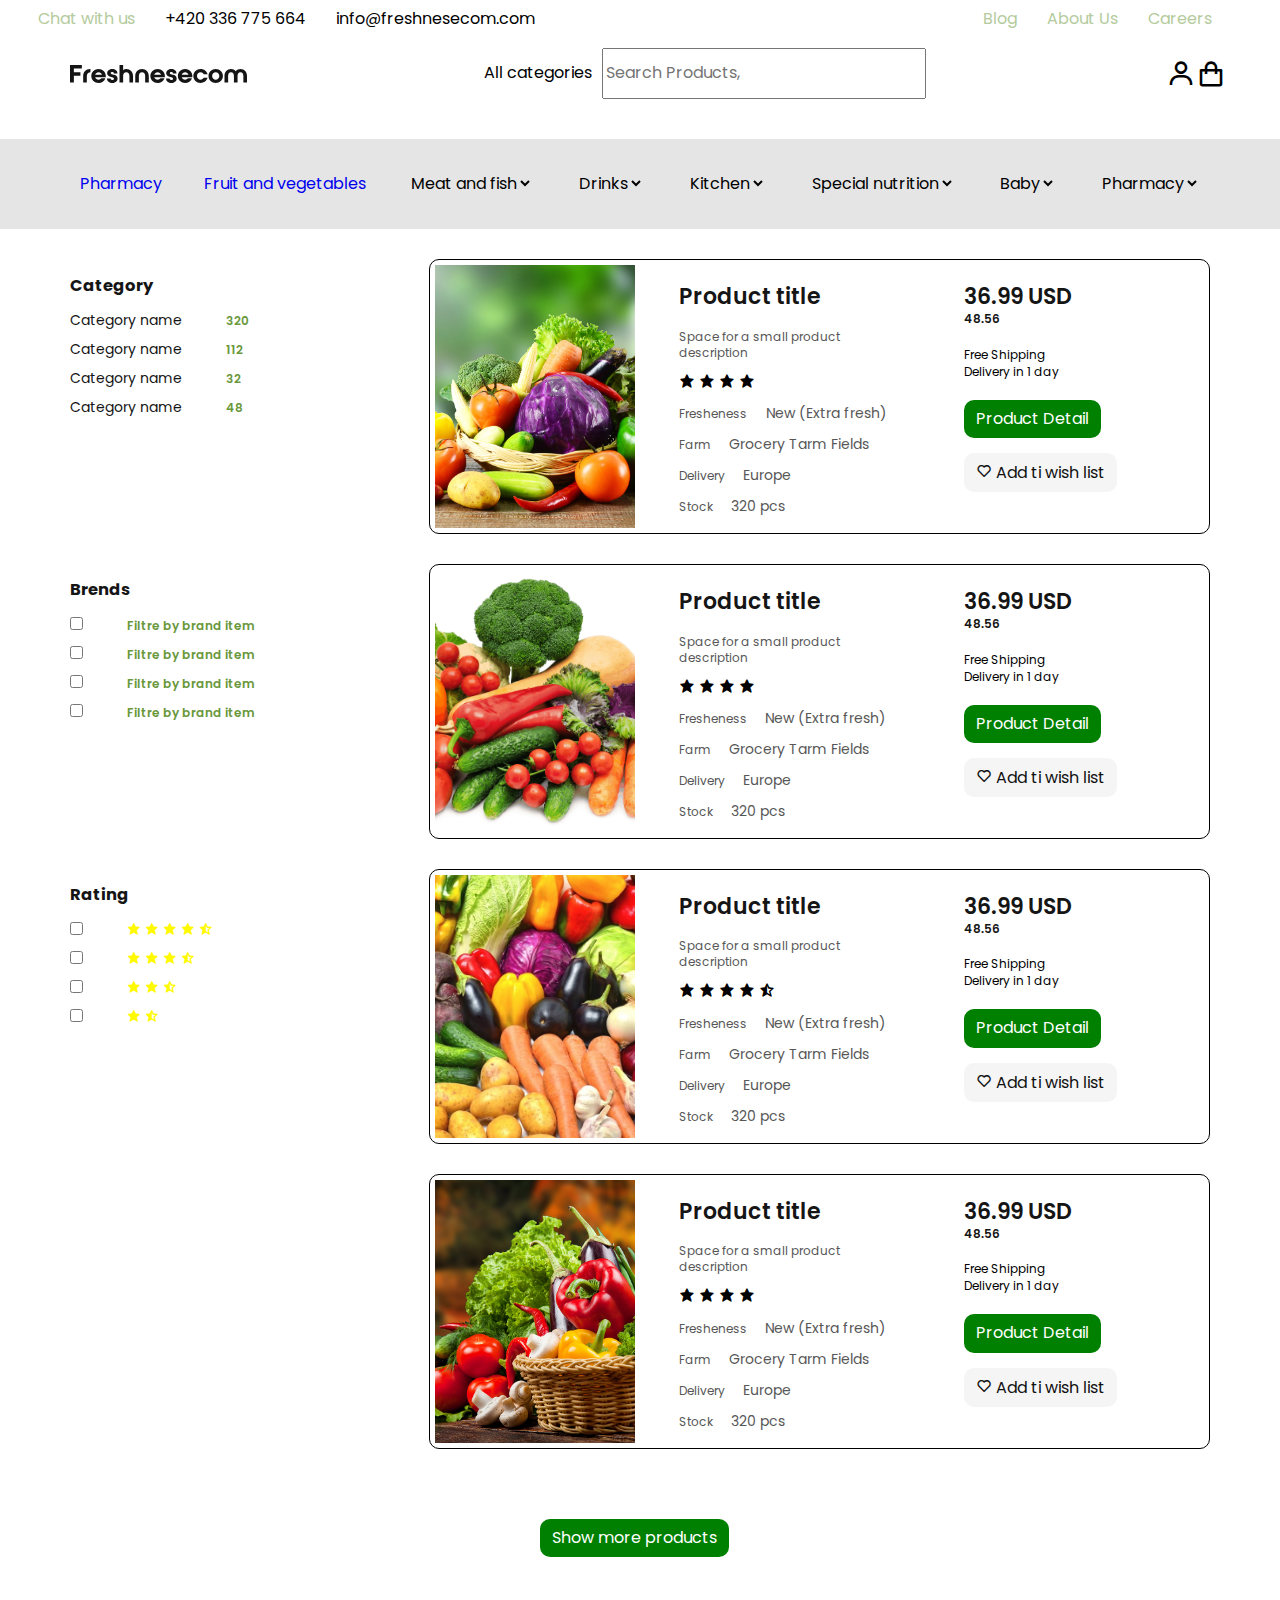
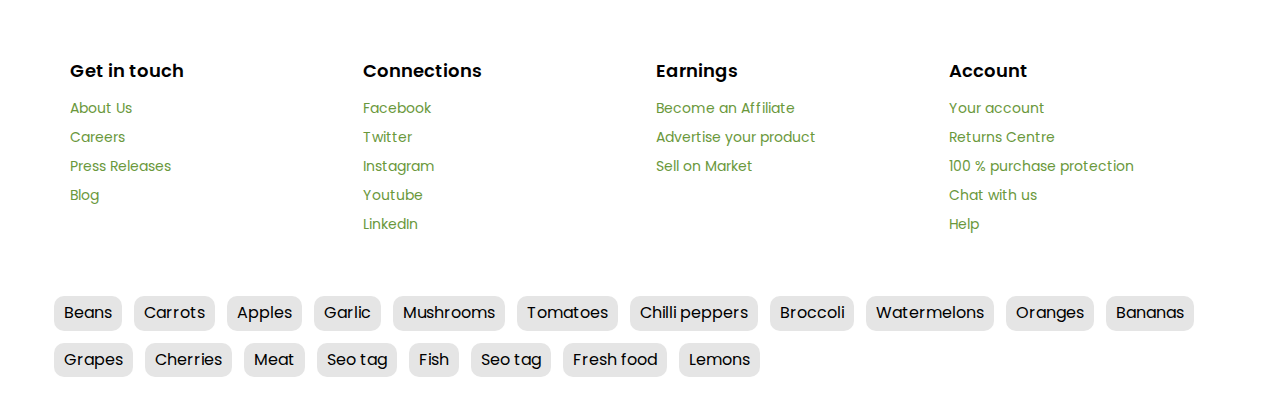
<file: catigories.html>
<!DOCTYPE html>
<html lang="en">

<head>
  <meta charset="UTF-8">
  <meta http-equiv="X-UA-Compatible" content="IE=edge">
  <meta name="viewport" content="width=device-width, initial-scale=1.0">
  <title>Lesson</title>
  <link href='https://unpkg.com/boxicons@2.0.9/css/boxicons.min.css' rel='stylesheet'>
  <link rel="preconnect" href="https://fonts.googleapis.com">
  <link rel="preconnect" href="https://fonts.gstatic.com" crossorigin>
  <link href="https://fonts.googleapis.com/css2?family=Poppins:wght@300;400;500;600;700;800&display=swap"
    rel="stylesheet">
  <link rel="stylesheet" href="css/flexboxgrid.min.css">
  <link rel="stylesheet" href="css/main.min.css">
</head>

<body>

  <section id="header-top">
    <div class="container">
      <div class="inner row between-xs">
        <ul class="header-top__list row">
          <li class="header-top__item"><a class="header-top__link" href="#">Chat with us</a></li>
          <li class="header-top__item"><a class="header-top__use" href="tel">+420 336 775 664</a></li>
          <li class="header-top__item"><a class="header-top__use" href="#">info@freshnesecom.com</a></li>
        </ul>

        <ul class="header-top__list second row">
          <li class="header-top__item"><a class="header-top__link" href="#">Blog</a></li>
          <li class="header-top__item"><a class="header-top__link" href="tel">About Us</a></li>
          <li class="header-top__item"><a class="header-top__link" href="#">Careers</a></li>
        </ul>
      </div>
    </div>
  </section>

  <header>
    <div class="container">
      <div class="wrapper">
        <img src="img/Freshnesecom.svg" alt="logo">
        <form class="search-form row" action="https://echo.htmlacademy.ru/" method="post">
          <p class="middle-sect__category">All categories</p>
          <input class="middle-sect__input" type="search" name="search" id="search" placeholder="Search Products,"
            aria-label="search" required>
        </form>
        <div class="icons row">
          <i class='bx bx-search'></i>
          <i class='bx bx-user'></i>
          <i class='bx bx-shopping-bag'></i>
        </div>
      </div>
    </div>
  </header>

  <section id="header__botom">
    <div class="container">
      <div class="big">
        <ul class="bottom__list">
          <li class="bottom__item">
           
              <p class="menu__item"><a href="fruit.html">Pharmacy</a></p>
         </li>
          <li class="bottom__item">
            <div class="penal-div">
              <ul class="penal__list">
                <li class="penal__item">aaaa</li>
                <li class="penal__item">aaaa</li>
                <li class="penal__item">aaaa</li>
                <li class="penal__item">aaaa</li>
              </ul>
            </div>

            <p value="menu__item"><a href="catigories.html">Fruit and vegetables</a></p>
          </li>
          <li class="bottom__item">
            <select class="select__menu" name="menu" id="">
              <option value="menu__item">Meat and fish</option>
            </select></li>
          <li class="bottom__item">
            <select class="select__menu" name="menu" id="">
              <option value="menu__item">Drinks</option>
            </select></li>
          <li class="bottom__item">
            <select class="select__menu" name="menu" id="">
              <option value="menu__item">Kitchen</option>
            </select></li>
          <li class="bottom__item">
            <select class="select__menu" name="menu" id="">
              <option value="menu__item">Special nutrition</option>
            </select></li>
          <li class="bottom__item">
            <select class="select__menu" name="menu" id="">
              <option value="menu__item">Baby</option>
            </select></li>
          <li class="bottom__item">
            <select class="select__menu" name="menu" id="">
              <option value="menu__item">Pharmacy</option>
            </select></li>

        </ul>
      </div>
    </div>
  </section>

  <section id="catigories-section">
    <div class="container">
      <div class="catigories__big-div row">
        <ul class="catigories__list col-xs-5 col-md-4">
          <li class="catigories__item">
            <h3 class="catigoires__title">Category</h3>
          </li>
          <li class="catigories__item">Category name <span>320</span> </li>
          <li class="catigories__item">Category name <span>112</span> </li>
          <li class="catigories__item">Category name <span>32</span> </li>
          <li class="catigories__item">Category name <span>48</span> </li>
        </ul>

        <div class="catigories__small-div col-xs-7 col-md-8 row between-xs">
          <img src="img/vagitable4.jpg" alt="img" width="200">
          <div class="star col-xs-4 ">
            <h2 class="star__tile">Product title</h2>
            <p class="star__txt">Space for a small product description</p>
            <i class='bx bxs-star'></i></i>
            <i class='bx bxs-star'></i></i>
            <i class='bx bxs-star'></i></i>
            <i class='bx bxs-star'></i></i>
            <p class="star__txt">Fresheness<span class="star__span"> New (Extra fresh)</span></p>
            <p class="star__txt">Farm <span class="star__span">Grocery Tarm Fields</span></p>
            <p class="star__txt">Delivery <span class="star__span">Europe</span></p>
            <p class="star__txt">Stock <span class="star__span">320 pcs</span></p>
          </div>
          <div class="star col-xs-4 ">
            <h2 class="star__tile">36.99 USD <br> <span class="star2__span">48.56</span></h2>
            <span class="star2__span">Free Shipping</span>
            <span class="star2__span"> Delivery in 1 day</span>
             <a href="#" class="star__btn">Product Detail</a>
             <a href="#" class="heart__btn"><i class='bx bx-heart'></i> Add ti wish list</a>
          </div>
        </div>

      </div>

      <div class="catigories__big-div row">
        <ul class="catigories__list col-xs-5 col-md-4">
          <li class="catigories__item">
            <h3 class="catigoires__title">Brends</h3>
          </li>
          <li class="catigories__item">
            <label>
            <input type="checkbox" name="happy" value="yes">
            <span>Filtre by brand item</span>
          </label> 
        </li>
          <li class="catigories__item">
            <label>
            <input type="checkbox" name="happy" value="yes">
            <span>Filtre by brand item</span>
          </label> 
        </li>
          <li class="catigories__item">
            <label>
            <input type="checkbox" name="happy" value="yes">
            <span>Filtre by brand item</span>
          </label> 
        </li>
          <li class="catigories__item">
            <label>
            <input type="checkbox" name="happy" value="yes">
            <span>Filtre by brand item</span>
          </label> 
        </li>
        </ul>

        <div class="catigories__small-div col-xs-7 col-md-8 row between-xs">
          <img src="img/vagitable.png" alt="img" width="200">
          <div class="star col-xs-4 ">
            <h2 class="star__tile">Product title</h2>
            <p class="star__txt">Space for a small product description</p>
            <i class='bx bxs-star'></i></i>
            <i class='bx bxs-star'></i></i>
            <i class='bx bxs-star'></i></i>
            <i class='bx bxs-star'></i></i>
            <p class="star__txt">Fresheness <span class="star__span"> New (Extra fresh)</span></p>
            <p class="star__txt">Farm <span class="star__span">Grocery Tarm Fields</span></p>
            <p class="star__txt">Delivery <span class="star__span"> Europe</span></p>
            <p class="star__txt">Stock <span class="star__span"> 320 pcs</span></p>
          </div>
          <div class="star col-xs-4 ">
            <h2 class="star__tile">36.99 USD <br> <span class="star2__span">48.56</span></h2>
            <span class="star2__span">Free Shipping</span>
            <span class="star2__span"> Delivery in 1 day</span>
             <a href="#" class="star__btn">Product Detail</a>
             <a href="#" class="heart__btn"><i class='bx bx-heart'></i> Add ti wish list</a>
          </div>
        </div>
      </div>

      <div class="catigories__big-div row">
        <ul class="catigories__list col-xs-5 col-md-4">
          <li class="catigories__item">
            <h3 class="catigoires__title">Rating</h3>
          </li>
          <li class="catigories__item">
            <label>
            <input type="checkbox" name="happy" value="yes">
            <i class='bx bxs-star ss' style='color:#fffa00'></i></i>
            <i class='bx bxs-star' style='color:#fffa00'></i></i>
            <i class='bx bxs-star' style='color:#fffa00'></i></i>
            <i class='bx bxs-star' style='color:#fffa00'></i></i>
            <i class='bx bxs-star-half' style='color:#fffa00'  ></i>
          </label> 
        </li>

        <li class="catigories__item">
          <label>
          <input type="checkbox" name="happy" value="yes">
          <i class='bx bxs-star ss' style='color:#fffa00'></i></i>
          <i class='bx bxs-star' style='color:#fffa00'></i></i>
          <i class='bx bxs-star' style='color:#fffa00'></i></i>
          <i class='bx bxs-star-half' style='color:#fffa00'  ></i>
        </label> 
      </li>

      <li class="catigories__item">
        <label>
        <input type="checkbox" name="happy" value="yes">
        <i class='bx bxs-star ss' style='color:#fffa00'></i></i>
        <i class='bx bxs-star' style='color:#fffa00'></i></i>
        <i class='bx bxs-star-half' style='color:#fffa00'  ></i>
      </label> 
    </li>

    <li class="catigories__item">
      <label>
      <input type="checkbox" name="happy" value="yes">
      <i class='bx bxs-star ss' style='color:#fffa00'></i></i>
      <i class='bx bxs-star-half' style='color:#fffa00'  ></i>
    </label> 
  </li>
        </ul>
        <div class="catigories__small-div col-xs-7 col-md-8 row between-xs">
          <img src="img/vagitable2.jpeg" alt="img" width="200">
          <div class="star col-xs-4 ">
            <h2 class="star__tile">Product title</h2>
            <p class="star__txt">Space for a small product description</p>
            <i class='bx bxs-star'></i></i>
            <i class='bx bxs-star'></i></i>
            <i class='bx bxs-star'></i></i>
            <i class='bx bxs-star'></i></i>
            <i class='bx bxs-star-half'></i>
            <p class="star__txt">Fresheness <span class="star__span"> New (Extra fresh)</span></p>
            <p class="star__txt">Farm <span class="star__span">Grocery Tarm Fields</span></p>
            <p class="star__txt">Delivery <span class="star__span">Europe</span></p>
            <p class="star__txt">Stock <span class="star__span">320 pcs</span></p>
          </div>
          <div class="star col-xs-4 ">
            <h2 class="star__tile">36.99 USD <br> <span class="star2__span">48.56</span></h2>
            <span class="star2__span">Free Shipping</span>
            <span class="star2__span"> Delivery in 1 day</span>
             <a href="#" class="star__btn">Product Detail</a>
             <a href="#" class="heart__btn"><i class='bx bx-heart'></i> Add ti wish list</a>
          </div>
        </div>

      </div>

      <div class="catigories__big-div row">
        <ul class="catigories__list col-xs-5 col-md-4">    
        </ul>
        <div class="catigories__small-div col-xs-7 col-md-8 row between-xs">
          <img src="img/vagitable3.jpg" alt="img" width="200">
          <div class="star col-xs-4 ">
            <h2 class="star__tile">Product title</h2>
            <p class="star__txt">Space for a small product description</p>
            <i class='bx bxs-star'></i></i>
            <i class='bx bxs-star'></i></i>
            <i class='bx bxs-star'></i></i>
            <i class='bx bxs-star'></i></i>
            <p class="star__txt">Fresheness <span class="star__span"> New (Extra fresh)</span></p>
            <p class="star__txt">Farm <span class="star__span"> Grocery Tarm Fields</span></p>
            <p class="star__txt">Delivery <span class="star__span">Europe </span></p>
            <p class="star__txt">Stock <span class="star__span"> 320 pcs</span></p>
          </div>
          <div class="star col-xs-4 ">
            <h2 class="star__tile">36.99 USD <br> <span class="star2__span">48.56</span></h2>
            <span class="star2__span">Free Shipping</span>
            <span class="star2__span"> Delivery in 1 day</span>
             <a href="#" class="star__btn">Product Detail</a>
             <a href="#" class="heart__btn"><i class='bx bx-heart'></i> Add ti wish list</a>
          </div>
        </div>

      </div>
      <div class="bgr">
        <a href="#" class="star__btn ">Show more products</a>
      </div>

    </div>
  </section>

  <section id="f-footer-section">
    <div class="container">
      <div class="all row">
        <ul class="f-footer__list col-xs-12 col-sm-6 col-md-3">
          <li class="f-footer__item-title">Get in touch</li>
          <li class="f-footer__item">About Us</li>
          <li class="f-footer__item">Careers</li>
          <li class="f-footer__item">Press Releases</li>
          <li class="f-footer__item">Blog</li>
        </ul>
        <ul class="f-footer__list  col-xs-12 col-sm-6 col-md-3">
          <li class="f-footer__item-title">Connections</li>
          <li class="f-footer__item">Facebook</li>
          <li class="f-footer__item">Twitter</li>
          <li class="f-footer__item">Instagram</li>
          <li class="f-footer__item">Youtube</li>
          <li class="f-footer__item">LinkedIn</li>
        </ul>
        <ul class="f-footer__list  col-xs-12 col-sm-6 col-md-3">
          <li class="f-footer__item-title">Earnings</li>
          <li class="f-footer__item">Become an Affiliate</li>
          <li class="f-footer__item">Advertise your product</li>
          <li class="f-footer__item">Sell on Market</li>
        </ul>
        <ul class="f-footer__list  col-xs-12 col-sm-6 col-md-3">
          <li class="f-footer__item-title">Account</li>
          <li class="f-footer__item">Your account</li>
          <li class="f-footer__item">Returns Centre</li>
          <li class="f-footer__item">100 % purchase protection</li>
          <li class="f-footer__item">Chat with us</li>
          <li class="f-footer__item">Help</li>
        </ul>
      </div>
    </div>
  </section>

  <footer>
    <div class="container">
      <ul class="last__list row">
        <li class="last__item">Beans</li>
        <li class="last__item">Carrots</li>
        <li class="last__item">Apples</li>
        <li class="last__item">Garlic</li>
        <li class="last__item">Mushrooms</li>
        <li class="last__item">Tomatoes</li>
        <li class="last__item">Chilli peppers</li>
        <li class="last__item">Broccoli</li>
        <li class="last__item">Watermelons</li>
        <li class="last__item">Oranges</li>
        <li class="last__item">Bananas</li>
        <li class="last__item">Grapes</li>
        <li class="last__item">Cherries</li>
        <li class="last__item">Meat</li>
        <li class="last__item">Seo tag</li>
        <li class="last__item">Fish</li>
        <li class="last__item">Seo tag</li>
        <li class="last__item">Fresh food</li>
        <li class="last__item">Lemons</li>
      </ul>
    </div>
  </footer>

</body>

</html>
</file>
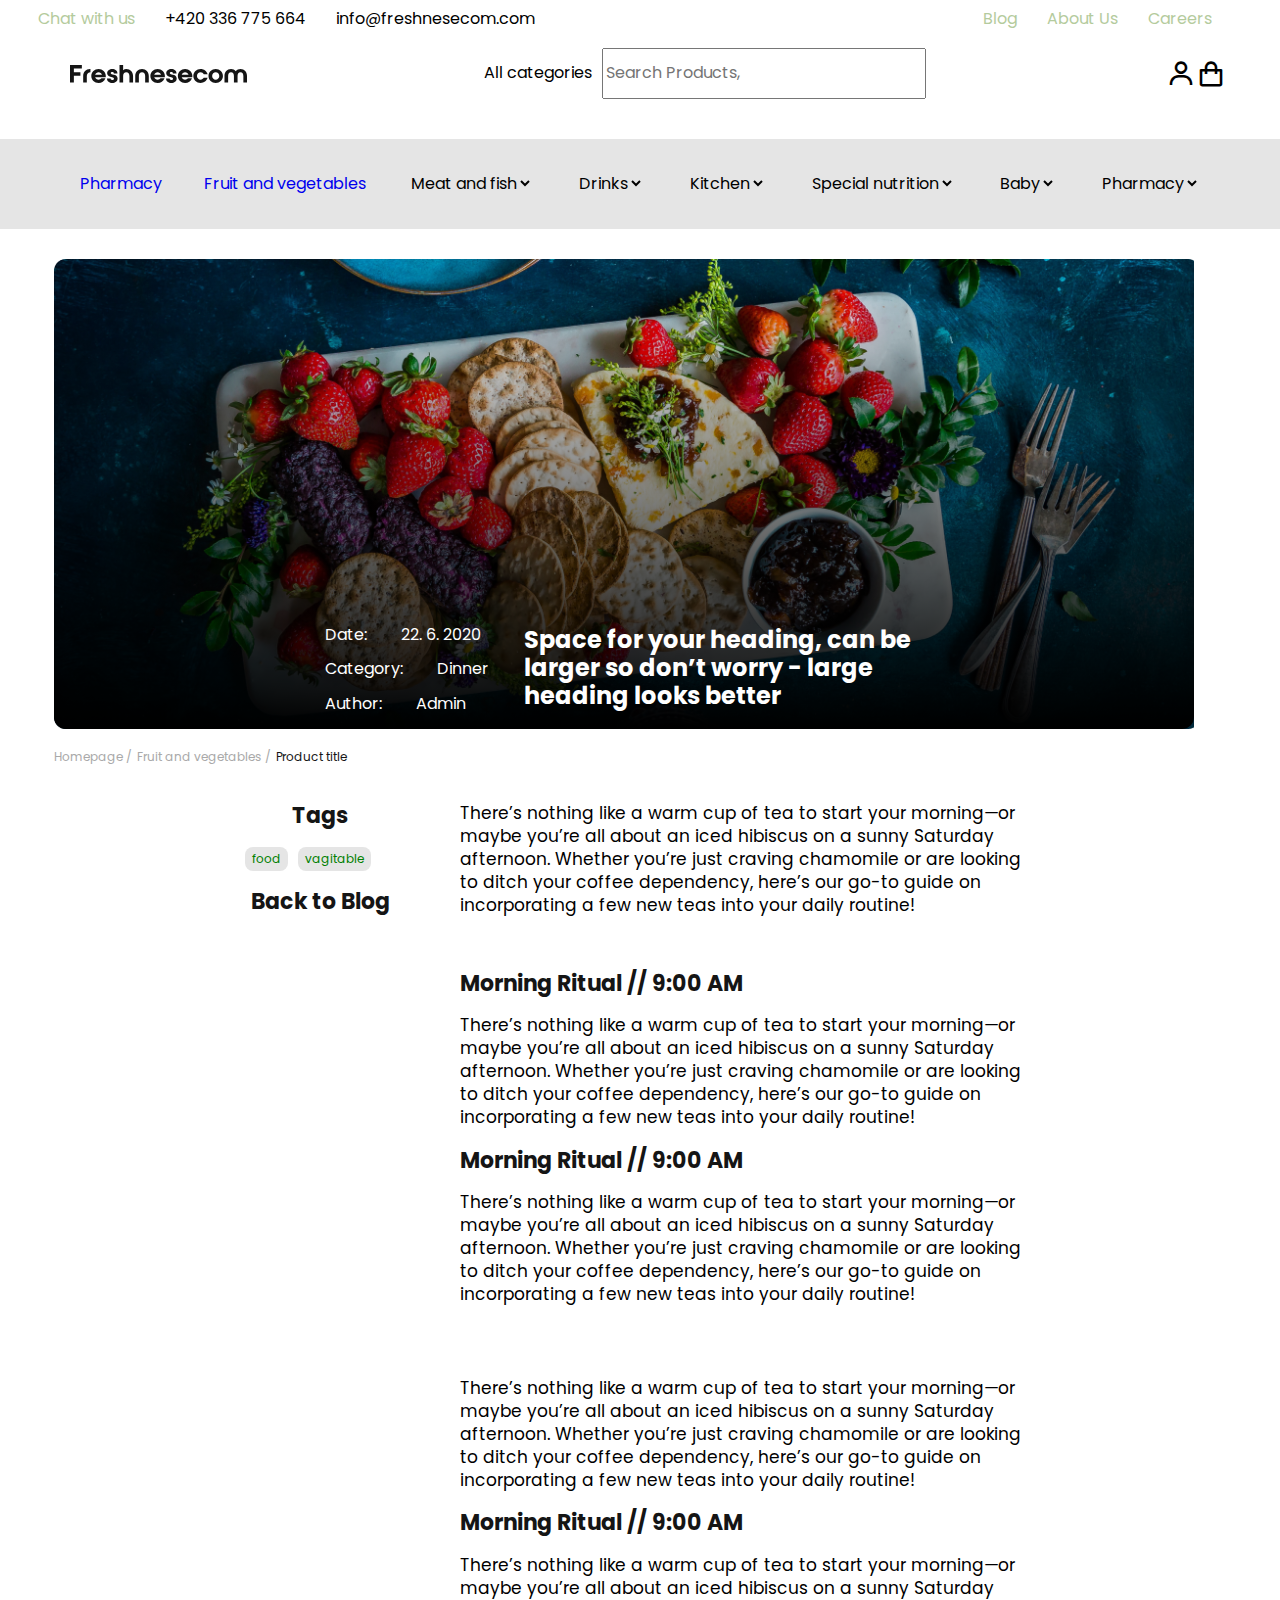
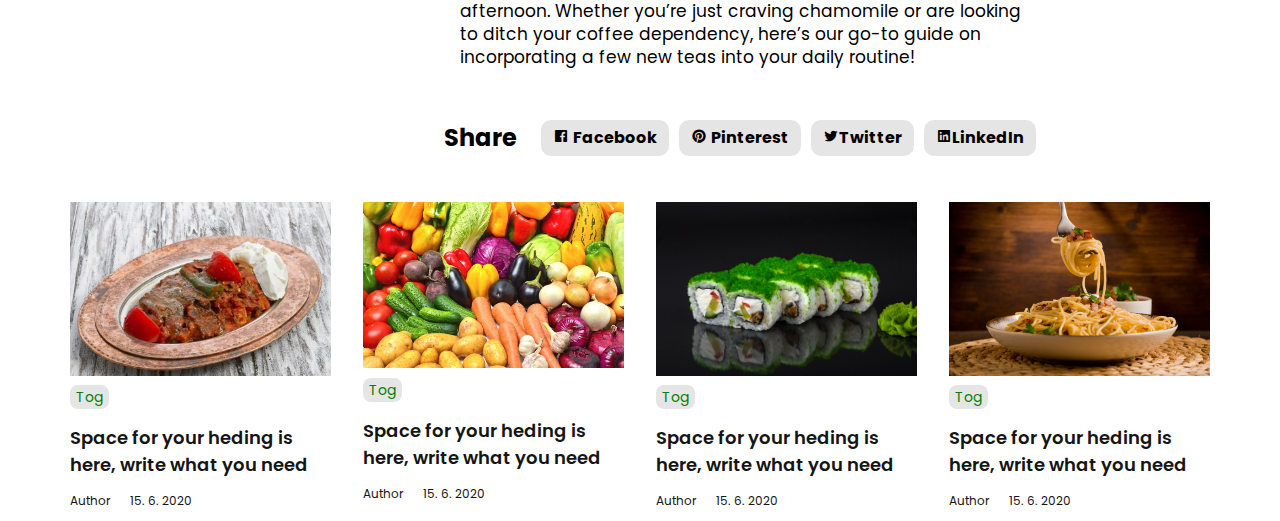
<file: last.html>
<!DOCTYPE html>
<html lang="en">

<head>
  <meta charset="UTF-8">
  <meta http-equiv="X-UA-Compatible" content="IE=edge">
  <meta name="viewport" content="width=device-width, initial-scale=1.0">
  <title>Lesson</title>
  <link href='https://unpkg.com/boxicons@2.0.9/css/boxicons.min.css' rel='stylesheet'>
  <link rel="preconnect" href="https://fonts.googleapis.com">
  <link rel="preconnect" href="https://fonts.gstatic.com" crossorigin>
  <link href="https://fonts.googleapis.com/css2?family=Poppins:wght@300;400;500;600;700;800&display=swap"
    rel="stylesheet">
  <link rel="stylesheet" href="css/flexboxgrid.min.css">
  <link rel="stylesheet" href="css/main.min.css">
</head>

<body>
  <section id="header-top">
    <div class="container">
      <div class="inner row between-xs">
        <ul class="header-top__list row">
          <li class="header-top__item"><a class="header-top__link" href="#">Chat with us</a></li>
          <li class="header-top__item"><a class="header-top__use" href="tel">+420 336 775 664</a></li>
          <li class="header-top__item"><a class="header-top__use" href="#">info@freshnesecom.com</a></li>
        </ul>

        <ul class="header-top__list second row">
          <li class="header-top__item"><a class="header-top__link" href="#">Blog</a></li>
          <li class="header-top__item"><a class="header-top__link" href="tel">About Us</a></li>
          <li class="header-top__item"><a class="header-top__link" href="#">Careers</a></li>
        </ul>
      </div>
    </div>
  </section>

  <header>
    <div class="container">
      <div class="wrapper">
        <img src="img/Freshnesecom.svg" alt="logo">
        <form class="search-form row" action="https://echo.htmlacademy.ru/" method="post">
          <p class="middle-sect__category">All categories</p>
          <input class="middle-sect__input" type="search" name="search" id="search" placeholder="Search Products,"
            aria-label="search" required>
        </form>
        <div class="icons row">
          <i class='bx bx-search'></i>
          <i class='bx bx-user'></i>
          <i class='bx bx-shopping-bag'></i>
        </div>
      </div>
    </div>
  </header>

  <section id="header__botom">
    <div class="container">
      <div class="big">
        <ul class="bottom__list">
          <li class="bottom__item">
       
              <p class="menu__item"><a href="fruit.html">Pharmacy</a></p></li>
          <li class="bottom__item">
            <div class="penal-div">
              <ul class="penal__list">
                <li class="penal__item">aaaa</li>
                <li class="penal__item">aaaa</li>
                <li class="penal__item">aaaa</li>
                <li class="penal__item">aaaa</li>
              </ul>
            </div>
           
              <p value="menu__item"><a href="catigories.html">Fruit and vegetables</a></p>
            </li>
          <li class="bottom__item">
            <select class="select__menu" name="menu" id="">
              <option value="menu__item">Meat and fish</option>
            </select></li>
          <li class="bottom__item">
            <select class="select__menu" name="menu" id="">
              <option value="menu__item">Drinks</option>
            </select></li>
          <li class="bottom__item">
            <select class="select__menu" name="menu" id="">
              <option value="menu__item">Kitchen</option>
            </select></li>
          <li class="bottom__item">
            <select class="select__menu" name="menu" id="">
              <option value="menu__item">Special nutrition</option>
            </select></li>
          <li class="bottom__item">
            <select class="select__menu" name="menu" id="">
              <option value="menu__item">Baby</option>
            </select></li>
          <li class="bottom__item">
            <select class="select__menu" name="menu" id="">
              <option value="menu__item">Pharmacy</option>
            </select></li>

        </ul>
      </div>
    </div>
  </section>

  <section id="last-hreo-section">
    <div class="container">
      <div class="last__hero row">
        <div class="las-hero__div">
          <p class="last-hero__txt">Date: <span class="last-hero__txt-span">22. 6. 2020 </span></p>
          <p class="last-hero__txt">Category: <span class="last-hero__txt-span">Dinner </span> </p>
          <p class="last-hero__txt">Author: <span class="last-hero__txt-span"> Admin</span></p>
        </div>

      <div class="llll ">
        <h2 class="last-hero__title ">Space for your heading, can be larger so don’t worry - large heading looks better</h2>
      </div>
      </div>

      <ul class="links__list row">
        <li class="links__item">Homepage /</li>
        <li class="links__item">Fruit and vegetables /</li>
        <li class="links__item">Product title</li>
      </ul>
    </div>

    <div class="lorems center-xs row">
      <div class="adaad">

        <h2 class="dlw__title">Tags</h2>
        <div class="dlw__div row">
          <a href="#">food</a>
          <a href="#">vagitable</a>
        </div>
        <h2 class="dlw__title">Back to Blog</h2>
      </div>
      <div class="dlw">
        <p>There’s nothing like a warm cup of tea to start your morning—or maybe you’re all about an iced hibiscus on a sunny Saturday afternoon. Whether you’re just craving chamomile or are looking to ditch your coffee dependency, here’s our go-to guide on incorporating a few new teas into your daily routine! </p> <br>

        <h2 class="dlw__title">Morning Ritual // 9:00 AM </h2>

        <p>There’s nothing like a warm cup of tea to start your morning—or maybe you’re all about an iced hibiscus on a sunny Saturday afternoon. Whether you’re just craving chamomile or are looking to ditch your coffee dependency, here’s our go-to guide on incorporating a few new teas into your daily routine! </p>

        <h2 class="dlw__title">Morning Ritual // 9:00 AM </h2>

        <p>There’s nothing like a warm cup of tea to start your morning—or maybe you’re all about an iced hibiscus on a sunny Saturday afternoon. Whether you’re just craving chamomile or are looking to ditch your coffee dependency, here’s our go-to guide on incorporating a few new teas into your daily routine! </p> <br>
        <br>
        <p>There’s nothing like a warm cup of tea to start your morning—or maybe you’re all about an iced hibiscus on a sunny Saturday afternoon. Whether you’re just craving chamomile or are looking to ditch your coffee dependency, here’s our go-to guide on incorporating a few new teas into your daily routine! </p>


        <h2 class="dlw__title">Morning Ritual // 9:00 AM </h2>

        <p>There’s nothing like a warm cup of tea to start your morning—or maybe you’re all about an iced hibiscus on a sunny Saturday afternoon. Whether you’re just craving chamomile or are looking to ditch your coffee dependency, here’s our go-to guide on incorporating a few new teas into your daily routine! </p> <br>

        <div class="reclama row">
          <h2>Share</h2>
          <ul class="raclama__list row">
            <li class="reclama__item"><i class='bx bxl-facebook-square'></i> <b>Facebook</b></li>
            <li class="reclama__item"><i class='bx bxl-pinterest'></i> <b>Pinterest</b></li>
            <li class="reclama__item"><i class='bx bxl-twitter'></i><b>Twitter</b></li>
            <li class="reclama__item"><i class='bx bxl-linkedin-square'></i><b>LinkedIn</b></li>
          </ul>
        </div>

      </div>
    </div>

  </section>

  

  <section id="topic-section">
    <div class="container">
      <ul class="topic__list row">
        <li class="topic__item col-xs-6 col-md-3">
          <img src="img/iskander1.jpg" alt="img">
          <span class="topic__span">Tog</span>
          <h2 class="topic__title">Space for your heding is here, write what you need</h2>
          <p class="topic__txt">Author <time datetime="2020.05.10">15. 6. 2020</time> </p>
        </li>
        <li class="topic__item col-xs-6 col-md-3">
          <img src="img/vagitable2.jpeg" alt="img">
          <span class="topic__span">Tog</span>
          <h2 class="topic__title">Space for your heding is here, write what you need</h2>
          <p class="topic__txt">Author <time datetime="2020.05.10">15. 6. 2020</time> </p>
        </li>
        <li class="topic__item col-xs-6 col-md-3">
          <img src="img/suhi5.jpg" alt="img">
          <span class="topic__span">Tog</span>
          <h2 class="topic__title">Space for your heding is here, write what you need</h2>
          <p class="topic__txt">Author <time datetime="2020.05.10">15. 6. 2020</time> </p>
        </li>
        <li class="topic__item col-xs-6 col-md-3">
          <img src="img/spageti1.jpeg" alt="img">
          <span class="topic__span">Tog</span>
          <h2 class="topic__title">Space for your heding is here, write what you need</h2>
          <p class="topic__txt">Author <time datetime="2020.05.10">15. 6. 2020</time> </p>
        </li>
      </ul>
    </div>
  </section>

</body>
</file>
<file: css/flexboxgrid.min.css>
.container-fluid{margin-right:auto;margin-left:auto;padding-right:2rem;padding-left:2rem}.row{box-sizing:border-box;display:-ms-flexbox;display:-webkit-box;display:flex;-ms-flex:0 1 auto;-webkit-box-flex:0;flex:0 1 auto;-ms-flex-direction:row;-webkit-box-orient:horizontal;-webkit-box-direction:normal;flex-direction:row;-ms-flex-wrap:wrap;flex-wrap:wrap;margin-right:-1rem;margin-left:-1rem}.row.reverse{-ms-flex-direction:row-reverse;-webkit-box-orient:horizontal;-webkit-box-direction:reverse;flex-direction:row-reverse}.col.reverse{-ms-flex-direction:column-reverse;-webkit-box-orient:vertical;-webkit-box-direction:reverse;flex-direction:column-reverse}.col-xs,.col-xs-1,.col-xs-10,.col-xs-11,.col-xs-12,.col-xs-2,.col-xs-3,.col-xs-4,.col-xs-5,.col-xs-6,.col-xs-7,.col-xs-8,.col-xs-9{box-sizing:border-box;-ms-flex:0 0 auto;-webkit-box-flex:0;flex:0 0 auto;padding-right:1rem;padding-left:1rem}.col-xs{-webkit-flex-grow:1;-ms-flex-positive:1;-webkit-box-flex:1;flex-grow:1;-ms-flex-preferred-size:0;flex-basis:0;max-width:100%}.col-xs-1{-ms-flex-preferred-size:8.333%;flex-basis:8.333%;max-width:8.333%}.col-xs-2{-ms-flex-preferred-size:16.667%;flex-basis:16.667%;max-width:16.667%}.col-xs-3{-ms-flex-preferred-size:25%;flex-basis:25%;max-width:25%}.col-xs-4{-ms-flex-preferred-size:33.333%;flex-basis:33.333%;max-width:33.333%}.col-xs-5{-ms-flex-preferred-size:41.667%;flex-basis:41.667%;max-width:41.667%}.col-xs-6{-ms-flex-preferred-size:50%;flex-basis:50%;max-width:50%}.col-xs-7{-ms-flex-preferred-size:58.333%;flex-basis:58.333%;max-width:58.333%}.col-xs-8{-ms-flex-preferred-size:66.667%;flex-basis:66.667%;max-width:66.667%}.col-xs-9{-ms-flex-preferred-size:75%;flex-basis:75%;max-width:75%}.col-xs-10{-ms-flex-preferred-size:83.333%;flex-basis:83.333%;max-width:83.333%}.col-xs-11{-ms-flex-preferred-size:91.667%;flex-basis:91.667%;max-width:91.667%}.col-xs-12{-ms-flex-preferred-size:100%;flex-basis:100%;max-width:100%}.col-xs-offset-1{margin-left:8.333%}.col-xs-offset-2{margin-left:16.667%}.col-xs-offset-3{margin-left:25%}.col-xs-offset-4{margin-left:33.333%}.col-xs-offset-5{margin-left:41.667%}.col-xs-offset-6{margin-left:50%}.col-xs-offset-7{margin-left:58.333%}.col-xs-offset-8{margin-left:66.667%}.col-xs-offset-9{margin-left:75%}.col-xs-offset-10{margin-left:83.333%}.col-xs-offset-11{margin-left:91.667%}.start-xs{-ms-flex-pack:start;-webkit-box-pack:start;justify-content:flex-start;text-align:start}.center-xs{-ms-flex-pack:center;-webkit-box-pack:center;justify-content:center;text-align:center}.end-xs{-ms-flex-pack:end;-webkit-box-pack:end;justify-content:flex-end;text-align:end}.top-xs{-ms-flex-align:start;-webkit-box-align:start;align-items:flex-start}.middle-xs{-ms-flex-align:center;-webkit-box-align:center;align-items:center}.bottom-xs{-ms-flex-align:end;-webkit-box-align:end;align-items:flex-end}.around-xs{-ms-flex-pack:distribute;justify-content:space-around}.between-xs{-ms-flex-pack:justify;-webkit-box-pack:justify;justify-content:space-between}.first-xs{-ms-flex-order:-1;-webkit-box-ordinal-group:0;order:-1}.last-xs{-ms-flex-order:1;-webkit-box-ordinal-group:2;order:1}@media only screen and (min-width:48em){.container{width:46rem}.col-sm,.col-sm-1,.col-sm-10,.col-sm-11,.col-sm-12,.col-sm-2,.col-sm-3,.col-sm-4,.col-sm-5,.col-sm-6,.col-sm-7,.col-sm-8,.col-sm-9{box-sizing:border-box;-ms-flex:0 0 auto;-webkit-box-flex:0;flex:0 0 auto;padding-right:1rem;padding-left:1rem}.col-sm{-webkit-flex-grow:1;-ms-flex-positive:1;-webkit-box-flex:1;flex-grow:1;-ms-flex-preferred-size:0;flex-basis:0;max-width:100%}.col-sm-1{-ms-flex-preferred-size:8.333%;flex-basis:8.333%;max-width:8.333%}.col-sm-2{-ms-flex-preferred-size:16.667%;flex-basis:16.667%;max-width:16.667%}.col-sm-3{-ms-flex-preferred-size:25%;flex-basis:25%;max-width:25%}.col-sm-4{-ms-flex-preferred-size:33.333%;flex-basis:33.333%;max-width:33.333%}.col-sm-5{-ms-flex-preferred-size:41.667%;flex-basis:41.667%;max-width:41.667%}.col-sm-6{-ms-flex-preferred-size:50%;flex-basis:50%;max-width:50%}.col-sm-7{-ms-flex-preferred-size:58.333%;flex-basis:58.333%;max-width:58.333%}.col-sm-8{-ms-flex-preferred-size:66.667%;flex-basis:66.667%;max-width:66.667%}.col-sm-9{-ms-flex-preferred-size:75%;flex-basis:75%;max-width:75%}.col-sm-10{-ms-flex-preferred-size:83.333%;flex-basis:83.333%;max-width:83.333%}.col-sm-11{-ms-flex-preferred-size:91.667%;flex-basis:91.667%;max-width:91.667%}.col-sm-12{-ms-flex-preferred-size:100%;flex-basis:100%;max-width:100%}.col-sm-offset-1{margin-left:8.333%}.col-sm-offset-2{margin-left:16.667%}.col-sm-offset-3{margin-left:25%}.col-sm-offset-4{margin-left:33.333%}.col-sm-offset-5{margin-left:41.667%}.col-sm-offset-6{margin-left:50%}.col-sm-offset-7{margin-left:58.333%}.col-sm-offset-8{margin-left:66.667%}.col-sm-offset-9{margin-left:75%}.col-sm-offset-10{margin-left:83.333%}.col-sm-offset-11{margin-left:91.667%}.start-sm{-ms-flex-pack:start;-webkit-box-pack:start;justify-content:flex-start;text-align:start}.center-sm{-ms-flex-pack:center;-webkit-box-pack:center;justify-content:center;text-align:center}.end-sm{-ms-flex-pack:end;-webkit-box-pack:end;justify-content:flex-end;text-align:end}.top-sm{-ms-flex-align:start;-webkit-box-align:start;align-items:flex-start}.middle-sm{-ms-flex-align:center;-webkit-box-align:center;align-items:center}.bottom-sm{-ms-flex-align:end;-webkit-box-align:end;align-items:flex-end}.around-sm{-ms-flex-pack:distribute;justify-content:space-around}.between-sm{-ms-flex-pack:justify;-webkit-box-pack:justify;justify-content:space-between}.first-sm{-ms-flex-order:-1;-webkit-box-ordinal-group:0;order:-1}.last-sm{-ms-flex-order:1;-webkit-box-ordinal-group:2;order:1}}@media only screen and (min-width:62em){.container{width:61rem}.col-md,.col-md-1,.col-md-10,.col-md-11,.col-md-12,.col-md-2,.col-md-3,.col-md-4,.col-md-5,.col-md-6,.col-md-7,.col-md-8,.col-md-9{box-sizing:border-box;-ms-flex:0 0 auto;-webkit-box-flex:0;flex:0 0 auto;padding-right:1rem;padding-left:1rem}.col-md{-webkit-flex-grow:1;-ms-flex-positive:1;-webkit-box-flex:1;flex-grow:1;-ms-flex-preferred-size:0;flex-basis:0;max-width:100%}.col-md-1{-ms-flex-preferred-size:8.333%;flex-basis:8.333%;max-width:8.333%}.col-md-2{-ms-flex-preferred-size:16.667%;flex-basis:16.667%;max-width:16.667%}.col-md-3{-ms-flex-preferred-size:25%;flex-basis:25%;max-width:25%}.col-md-4{-ms-flex-preferred-size:33.333%;flex-basis:33.333%;max-width:33.333%}.col-md-5{-ms-flex-preferred-size:41.667%;flex-basis:41.667%;max-width:41.667%}.col-md-6{-ms-flex-preferred-size:50%;flex-basis:50%;max-width:50%}.col-md-7{-ms-flex-preferred-size:58.333%;flex-basis:58.333%;max-width:58.333%}.col-md-8{-ms-flex-preferred-size:66.667%;flex-basis:66.667%;max-width:66.667%}.col-md-9{-ms-flex-preferred-size:75%;flex-basis:75%;max-width:75%}.col-md-10{-ms-flex-preferred-size:83.333%;flex-basis:83.333%;max-width:83.333%}.col-md-11{-ms-flex-preferred-size:91.667%;flex-basis:91.667%;max-width:91.667%}.col-md-12{-ms-flex-preferred-size:100%;flex-basis:100%;max-width:100%}.col-md-offset-1{margin-left:8.333%}.col-md-offset-2{margin-left:16.667%}.col-md-offset-3{margin-left:25%}.col-md-offset-4{margin-left:33.333%}.col-md-offset-5{margin-left:41.667%}.col-md-offset-6{margin-left:50%}.col-md-offset-7{margin-left:58.333%}.col-md-offset-8{margin-left:66.667%}.col-md-offset-9{margin-left:75%}.col-md-offset-10{margin-left:83.333%}.col-md-offset-11{margin-left:91.667%}.start-md{-ms-flex-pack:start;-webkit-box-pack:start;justify-content:flex-start;text-align:start}.center-md{-ms-flex-pack:center;-webkit-box-pack:center;justify-content:center;text-align:center}.end-md{-ms-flex-pack:end;-webkit-box-pack:end;justify-content:flex-end;text-align:end}.top-md{-ms-flex-align:start;-webkit-box-align:start;align-items:flex-start}.middle-md{-ms-flex-align:center;-webkit-box-align:center;align-items:center}.bottom-md{-ms-flex-align:end;-webkit-box-align:end;align-items:flex-end}.around-md{-ms-flex-pack:distribute;justify-content:space-around}.between-md{-ms-flex-pack:justify;-webkit-box-pack:justify;justify-content:space-between}.first-md{-ms-flex-order:-1;-webkit-box-ordinal-group:0;order:-1}.last-md{-ms-flex-order:1;-webkit-box-ordinal-group:2;order:1}}@media only screen and (min-width:75em){.container{width:71rem}.col-lg,.col-lg-1,.col-lg-10,.col-lg-11,.col-lg-12,.col-lg-2,.col-lg-3,.col-lg-4,.col-lg-5,.col-lg-6,.col-lg-7,.col-lg-8,.col-lg-9{box-sizing:border-box;-ms-flex:0 0 auto;-webkit-box-flex:0;flex:0 0 auto;padding-right:1rem;padding-left:1rem}.col-lg{-webkit-flex-grow:1;-ms-flex-positive:1;-webkit-box-flex:1;flex-grow:1;-ms-flex-preferred-size:0;flex-basis:0;max-width:100%}.col-lg-1{-ms-flex-preferred-size:8.333%;flex-basis:8.333%;max-width:8.333%}.col-lg-2{-ms-flex-preferred-size:16.667%;flex-basis:16.667%;max-width:16.667%}.col-lg-3{-ms-flex-preferred-size:25%;flex-basis:25%;max-width:25%}.col-lg-4{-ms-flex-preferred-size:33.333%;flex-basis:33.333%;max-width:33.333%}.col-lg-5{-ms-flex-preferred-size:41.667%;flex-basis:41.667%;max-width:41.667%}.col-lg-6{-ms-flex-preferred-size:50%;flex-basis:50%;max-width:50%}.col-lg-7{-ms-flex-preferred-size:58.333%;flex-basis:58.333%;max-width:58.333%}.col-lg-8{-ms-flex-preferred-size:66.667%;flex-basis:66.667%;max-width:66.667%}.col-lg-9{-ms-flex-preferred-size:75%;flex-basis:75%;max-width:75%}.col-lg-10{-ms-flex-preferred-size:83.333%;flex-basis:83.333%;max-width:83.333%}.col-lg-11{-ms-flex-preferred-size:91.667%;flex-basis:91.667%;max-width:91.667%}.col-lg-12{-ms-flex-preferred-size:100%;flex-basis:100%;max-width:100%}.col-lg-offset-1{margin-left:8.333%}.col-lg-offset-2{margin-left:16.667%}.col-lg-offset-3{margin-left:25%}.col-lg-offset-4{margin-left:33.333%}.col-lg-offset-5{margin-left:41.667%}.col-lg-offset-6{margin-left:50%}.col-lg-offset-7{margin-left:58.333%}.col-lg-offset-8{margin-left:66.667%}.col-lg-offset-9{margin-left:75%}.col-lg-offset-10{margin-left:83.333%}.col-lg-offset-11{margin-left:91.667%}.start-lg{-ms-flex-pack:start;-webkit-box-pack:start;justify-content:flex-start;text-align:start}.center-lg{-ms-flex-pack:center;-webkit-box-pack:center;justify-content:center;text-align:center}.end-lg{-ms-flex-pack:end;-webkit-box-pack:end;justify-content:flex-end;text-align:end}.top-lg{-ms-flex-align:start;-webkit-box-align:start;align-items:flex-start}.middle-lg{-ms-flex-align:center;-webkit-box-align:center;align-items:center}.bottom-lg{-ms-flex-align:end;-webkit-box-align:end;align-items:flex-end}.around-lg{-ms-flex-pack:distribute;justify-content:space-around}.between-lg{-ms-flex-pack:justify;-webkit-box-pack:justify;justify-content:space-between}.first-lg{-ms-flex-order:-1;-webkit-box-ordinal-group:0;order:-1}.last-lg{-ms-flex-order:1;-webkit-box-ordinal-group:2;order:1}}
</file>
<file: css/main.min.css>
/*! normalize.css v8.0.1 | MIT License | github.com/necolas/normalize.css */html{line-height:1.15;-webkit-text-size-adjust:100%}body{margin:0}main{display:block}h1{font-size:2em;margin:0.67em 0}hr{-webkit-box-sizing:content-box;box-sizing:content-box;height:0;overflow:visible}pre{font-family:monospace, monospace;font-size:1em}a{background-color:transparent}abbr[title]{border-bottom:none;text-decoration:underline;-webkit-text-decoration:underline dotted;text-decoration:underline dotted}b,strong{font-weight:bolder}code,kbd,samp{font-family:monospace, monospace;font-size:1em}small{font-size:80%}sub,sup{font-size:75%;line-height:0;position:relative;vertical-align:baseline}sub{bottom:-0.25em}sup{top:-0.5em}img{border-style:none}button,input,optgroup,select,textarea{font-family:inherit;font-size:100%;line-height:1.15;margin:0}button,input{overflow:visible}button,select{text-transform:none}button,[type="button"],[type="reset"],[type="submit"]{-webkit-appearance:button}button::-moz-focus-inner,[type="button"]::-moz-focus-inner,[type="reset"]::-moz-focus-inner,[type="submit"]::-moz-focus-inner{border-style:none;padding:0}button:-moz-focusring,[type="button"]:-moz-focusring,[type="reset"]:-moz-focusring,[type="submit"]:-moz-focusring{outline:1px dotted ButtonText}fieldset{padding:0.35em 0.75em 0.625em}legend{-webkit-box-sizing:border-box;box-sizing:border-box;color:inherit;display:table;max-width:100%;padding:0;white-space:normal}progress{vertical-align:baseline}textarea{overflow:auto}[type="checkbox"],[type="radio"]{-webkit-box-sizing:border-box;box-sizing:border-box;padding:0}[type="number"]::-webkit-inner-spin-button,[type="number"]::-webkit-outer-spin-button{height:auto}[type="search"]{-webkit-appearance:textfield;outline-offset:-2px}[type="search"]::-webkit-search-decoration{-webkit-appearance:none}::-webkit-file-upload-button{-webkit-appearance:button;font:inherit}details{display:block}summary{display:list-item}template{display:none}[hidden]{display:none}html{-webkit-box-sizing:border-box;box-sizing:border-box;height:100%;scroll-behavior:smooth}*,*::before,*::after{-webkit-box-sizing:inherit;box-sizing:inherit}body{display:-webkit-box;display:-ms-flexbox;display:flex;-webkit-box-orient:vertical;-webkit-box-direction:normal;-ms-flex-direction:column;flex-direction:column;height:100%;padding:0;margin:0;overflow-x:hidden;font-family:"Poppins",sans-serif;background-color:#fff}img{max-width:100%;height:auto}ul{padding:0;margin:0;list-style:none}.visually-hidden{position:absolute;width:1px;height:1px;margin:-1px;border:0;padding:0;clip:rect(0 0 0 0);overflow:hidden}.container{width:100%;max-width:1200px;padding-left:30px;padding-right:30px;margin-left:auto;margin-right:auto}.header-top__item{padding:0;margin:0;list-style:none;margin-right:30px}.header-top__list{padding-top:10px;padding-bottom:20px}.header-top__link{text-decoration:none}.header-top__link:nth-child(1){color:#B4CB9D}.header-top__link:hover{color:green}.header-top__link:active{color:#222}.header-top__use{text-decoration:none;color:#000}@media screen and (max-width: 850px){.header-top__list.second{display:none}.header-top__list{margin:0 auto}}.middle-sect__category{margin-right:10px}.icons .bx{font-size:30px}.icons .bx:nth-child(2){margin-left:20px}.bx-search{display:none}.wrapper{display:-webkit-box;display:-ms-flexbox;display:flex;-webkit-box-pack:justify;-ms-flex-pack:justify;justify-content:space-between;-webkit-box-align:center;-ms-flex-align:center;align-items:center}@media screen and (max-width: 880px){.search-form{display:none}.bx-search{display:block}}#header__botom{background-color:#e5e5e5;margin-top:40px}select{border:none;background-color:#e5e5e5}.bottom__item:hover{position:relative}.bottom__item:hover .penal-div{display:block}.penal-div{display:none;position:absolute;top:28px;left:30px;background-color:#fff;padding:10px 12px}.penal__item{margin-bottom:5px}.penal__item:hover{z-index:1;position:relative}.bottom__list{padding:0;margin:0;list-style:none;display:-webkit-box;display:-ms-flexbox;display:flex;-webkit-box-pack:justify;-ms-flex-pack:justify;justify-content:space-between;padding:20px 10px;-ms-flex-wrap:wrap;flex-wrap:wrap;-webkit-box-align:center;-ms-flex-align:center;align-items:center}.hero__list{padding:0;margin:0;list-style:none}a{text-decoration:none}.hero__item:not(:last-child){padding-bottom:10px}.hero__link{color:#B4CB9D}.hero__link:hover{color:green}.hero__link:active{color:#222}.bg__list{padding:0;margin:0;list-style:none;margin:40px 0}.bg__item{background-image:url("../../img/card.png");padding:30px;width:100%;height:250px;background-size:cover}.bg__span{color:#B4CB9D}.bg__title{margin-top:5px}.bg__btn{display:inline-block;padding:10px 15px;border:2px solid #B4CB9D;color:black;font-weight:bold;border-radius:15px;margin-top:80px;-webkit-transition:all 0.4s ease;transition:all 0.4s ease}.bg__btn:hover{background-color:green;color:#fff}.bg__btn:active{opacity:0.5}@media screen and (max-width: 975px){.bg__item{margin-bottom:50px}}#product-section{margin-top:40px}.product__list{padding:0;margin:0;list-style:none;list-style:none;padding:5px 5px}.product__item{padding:5px 1px}.prduct__item-title{font-style:normal;font-weight:500;font-size:15px;line-height:22px;color:#151515}.prduct__item-txt{font-style:normal;font-weight:normal;font-size:11px;line-height:16px;color:#575757}.price-div{-webkit-box-align:center;-ms-flex-align:center;align-items:center;-webkit-box-pack:justify;-ms-flex-pack:justify;justify-content:space-between}.price__title{font-style:normal;font-weight:600;font-size:14px;line-height:27px;margin-left:15px}.price__btn{font-size:12px;padding:6px 8px;color:#fff;background-color:green;border-radius:10px;margin-right:15px}.price__btn:hover{opacity:0.7}.price__btn:active{background-color:#222}@media screen and (max-width: 950px){.prduct__item-title{font-size:24px}.prduct__item-txt{font-size:26px}.price__btn{font-size:14px;padding:14px 16px}.price__title{font-size:26px}}@media screen and (max-width: 540px){.prduct__item-title{font-size:18px}.prduct__item-txt{font-size:16px}.price__btn{font-size:10px;padding:10px 12px}.price__title{font-size:20px}}.word{-webkit-box-align:center;-ms-flex-align:center;align-items:center}.row__txt{padding-right:30px;display:-webkit-box;display:-ms-flexbox;display:flex;-webkit-box-pack:center;-ms-flex-pack:center;justify-content:center}.coustumer__list{-webkit-box-align:center;-ms-flex-align:center;align-items:center;text-align:center}.coustemer__item{padding:5px 75px}.coustumer__span{display:block;font-weight:600;font-size:12px;line-height:18px;color:#A9A9A9;padding:10px 0}.coustumer__item-txt{font-weight:500;font-size:15px;line-height:22px;color:#151515;text-align:center}.formers__item{padding:5px 10px}.formers__item-title{font-style:normal;font-weight:500;font-size:15px;line-height:22px;color:#151515}.formers__item-txt{font-style:normal;font-weight:normal;font-size:12px;line-height:16px;color:#575757}.cost-div{-webkit-box-align:center;-ms-flex-align:center;align-items:center}.cost__title{font-style:normal;font-weight:600;font-size:18px;line-height:27px;margin-left:20px}.cost__btn{font-size:12px;padding:6px 8px;color:#fff;background-color:green;border-radius:10px;margin-right:25px}.cost__btn:hover{opacity:0.7}.cost__btn:active{background-color:#222}#blog-section{margin-top:50px}.blog-div{margin:0}.chef{background-image:url(../../img/egg.png);padding:30px;background-repeat:no-repeat;background-size:95% 420px;margin-bottom:50px}.chef__span-first{font-size:12px;padding:4px 6px;border-radius:10px;color:green;background-color:#fff}.chef__title{font-weight:600;font-size:22px;line-height:33px;color:#fff;margin-top:200px}.chef__txt{color:#fff;padding-bottom:15px;margin-left:60px;position:relative}.chef__txt::before{content:"";display:block;width:48px;height:50px;position:absolute;top:-17px;left:-64px;background-image:url(/img/kars.png)}.chef__span{padding-left:20px}.egg__span-first{display:block;font-weight:600;font-size:12px;line-height:18px;color:#6A983C;margin-top:10px}.egg__title{font-weight:600;font-size:16px;line-height:25px}.egg__txt{font-weight:400;font-size:16px}.smal-div{width:65%}.fruits__item-title{font-weight:500;font-size:15px;line-height:22px}.fruits__item:not(:last-child){margin-bottom:20px}.fruit__img{width:30%;background-size:contain}.fruit__txt{font-size:12px;line-height:16px}.fruit__span{color:#151515}.f-footer__item-title{font-weight:600;font-size:18px;line-height:27px;padding-bottom:15px}.f-footer__item{font-style:normal;font-weight:normal;font-size:14px;line-height:19px;color:#6A983C;padding-bottom:10px}.f-footer__item:hover{opacity:0.5}.f-footer__item:active{color:#111}.last__list{margin-bottom:20px}.last__item{padding:8px 10px;background-color:#e5e5e5;color:#000;margin-right:12px;margin-top:12px;border-radius:10px}@media screen and (max-width: 410px){.chef__title{margin-top:100px}}.catigories__item{font-size:14px;line-height:19px;color:#151515}.catigories__item:not(:last-child){margin-bottom:10px}.catigories__big-div{margin-top:30px}.catigories__item span{font-weight:600;font-size:12px;line-height:18px;color:#6A983C;padding-left:40px}.catigories__small-div{border:1px solid black;padding:5px 5px;border-radius:10px}.catigories__small-div img{background-size:cover;-o-object-fit:cover;object-fit:cover}.star__tile{font-weight:600;font-size:22px;line-height:27px;color:#151515}.star__txt{font-size:12px;line-height:16px;color:#575757}.star__span{font-size:14px;line-height:19px;padding-left:15px}.star2__span{font-size:12px;line-height:17px;display:block}.star__btn{border-radius:10px;background-color:green;display:inline-block;padding:10px 12px;margin-top:20px;color:#fff}.heart__btn{display:inline-block;background-color:#F5F5F5;padding:10px 12px;border-radius:10px;margin-top:15px;color:#111}.bgr{width:200px;margin:0 auto;margin-top:50px;margin-bottom:50px}.ss{margin-left:40px}#catigories-section{margin-bottom:50px}#f-footer-section{margin-bottom:40px}.links__list{margin-top:20px;margin-bottom:20px}.links__item{font-size:12px;line-height:16px;color:#A9A9A9;margin-right:5px}.links__item:last-child{font-size:12px;line-height:16px;color:#151515}.last__hero{width:100%;height:470px;background-image:url("/img/qulpne.png");background-repeat:no-repeat;background-size:cover;display:-webkit-box;display:-ms-flexbox;display:flex;-webkit-box-align:end;-ms-flex-align:end;align-items:flex-end;-webkit-box-pack:center;-ms-flex-pack:center;justify-content:center;position:relative;margin-top:30px}.last__hero::before{content:'';display:block;width:100%;height:100%;position:absolute;bottom:0;left:0;right:0;background:-webkit-gradient(linear, left bottom, left top, from(#000), to(rgba(0,0,0,0)));background:linear-gradient(0deg, #000 0%, rgba(0,0,0,0) 100%);border-radius:12px}.las-hero__div{z-index:1}.llll{z-index:2;margin-left:35px}.last-hero__title{max-width:400px;color:#fff}.last-hero__txt{color:#fff}.last-hero__txt-span{padding-left:30px}.dlw__div a{padding:5px 7px;background-color:#e5e5e5;color:green;margin-left:10px;border-radius:8px;font-size:12px}.dlw{max-width:570px;margin-bottom:30px;text-align:start;margin-left:70px}.dlw__title{font-size:22px;color:#151515}.dlw p{font-size:17px;line-height:23px}.reclama{-webkit-box-align:center;-ms-flex-align:center;align-items:center}.reclama h2{margin-right:40px}.reclama__item{padding:8px 12px;background-color:#e5e5e5;border-radius:10px;margin-right:10px;display:inline}.topic__span{display:inline-block;background-color:#e5e5e5;color:green;font-size:14px;padding:4px 6px;margin-top:5px;border-radius:8px}.topic__title{font-weight:600;font-size:18px;line-height:27px;color:#151515}.topic__txt{font-size:12px;line-height:16px;color:#151515}.topic__txt time{padding-left:17px}
/*# sourceMappingURL=main.min.css.map */
</file>
